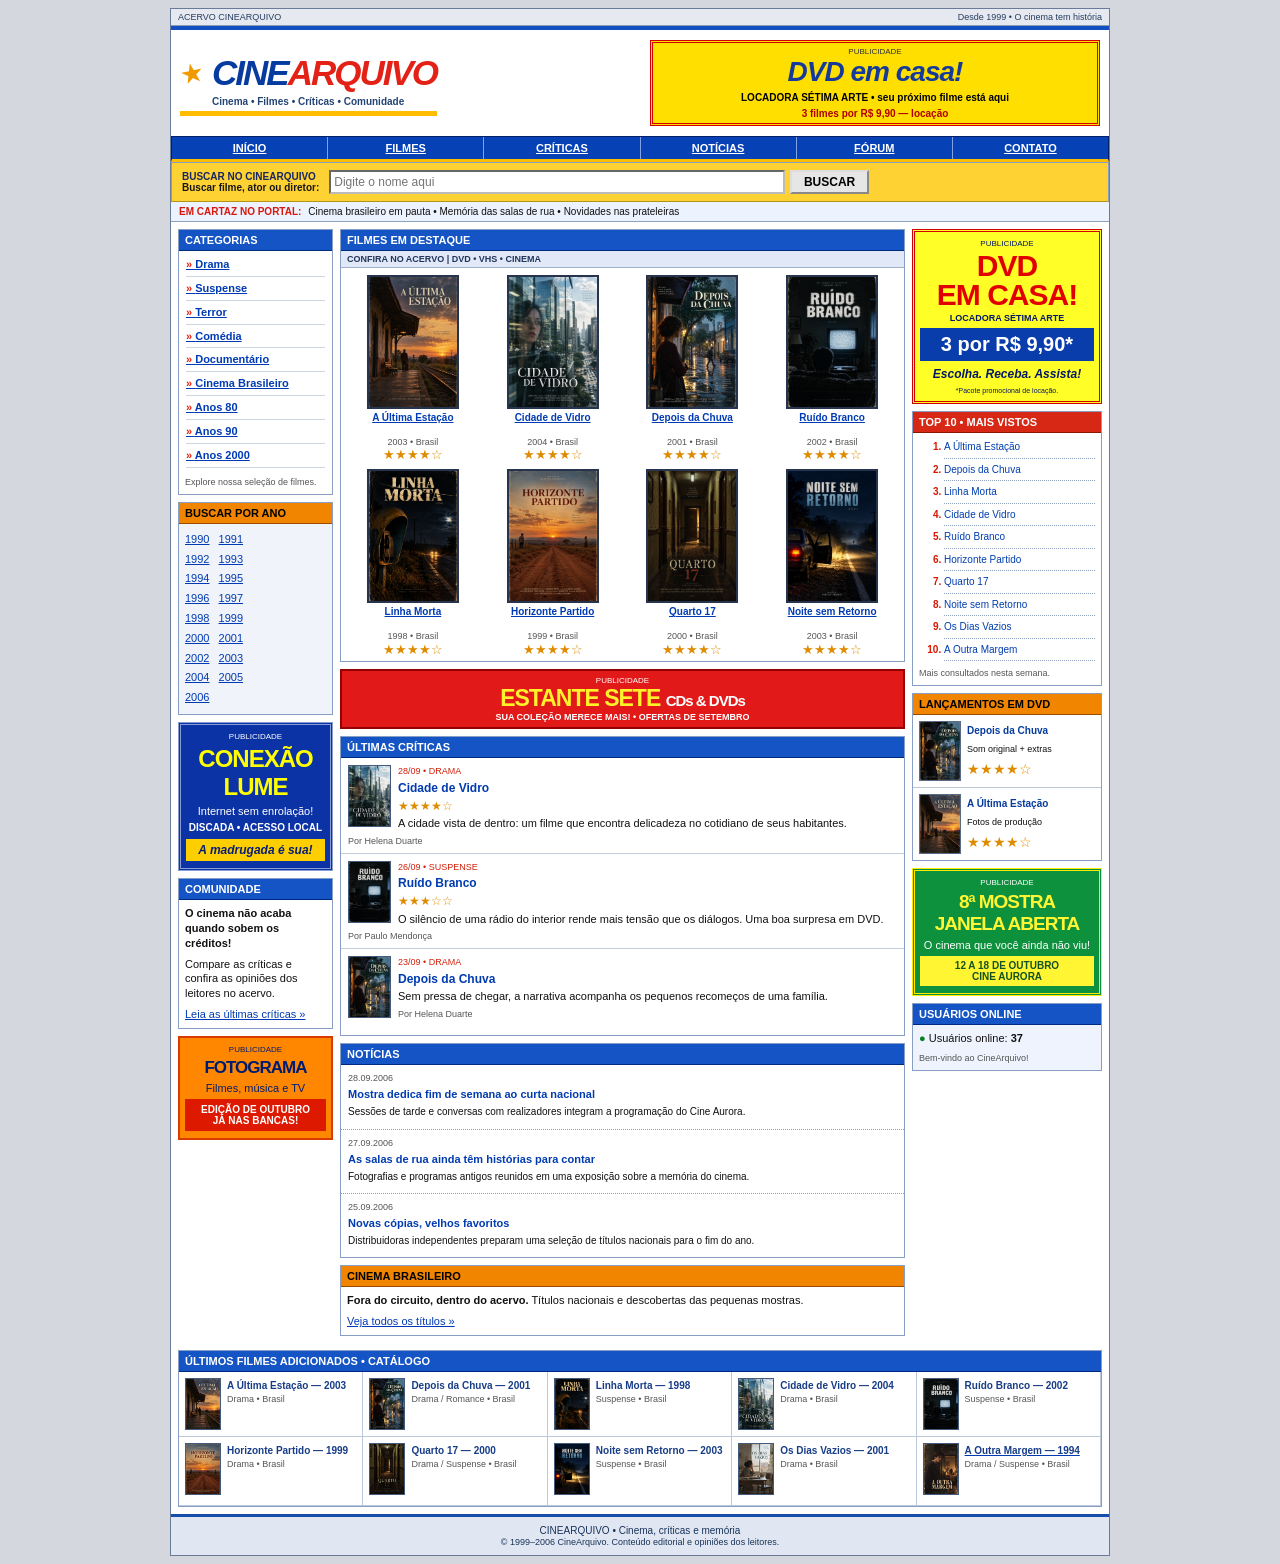
<file: cinearquivo/index.html>
<!doctype html>
<html lang="pt-BR"><head><meta charset="utf-8"><meta name="viewport" content="width=device-width,initial-scale=1"><link rel="icon" href="data:image/svg+xml,%3Csvg xmlns=%22http://www.w3.org/2000/svg%22 viewBox=%220 0 32 32%22%3E%3Crect width=%2232%22 height=%2232%22 fill=%22%2374223a%22/%3E%3Ctext x=%227%22 y=%2225%22 fill=%22%23fff7de%22 font-size=%2226%22 font-family=%22Georgia%22%3EC%3C/text%3E%3C/svg%3E"><title>CineArquivo — Cinema, críticas e memória</title><link rel="stylesheet" href="styles.css"><script src="app.js" defer></script></head>
<body><div class="portal"><div class="utility">ACERVO CINEARQUIVO <span>Desde 1999 • O cinema tem história</span></div><header><a class="logo" href="index.html">CINE<span>ARQUIVO</span><small>Cinema • Filmes • Críticas • Comunidade</small></a><div class="ad header-ad"><small>PUBLICIDADE</small><strong>DVD em casa!</strong><span>LOCADORA SÉTIMA ARTE • seu próximo filme está aqui</span><b>3 filmes por R$ 9,90 — locação</b></div></header><nav aria-label="Menu principal"><a href="index.html">INÍCIO</a><a href="#catalogo">FILMES</a><a href="#criticas">CRÍTICAS</a><a href="#noticias">NOTÍCIAS</a><a href="#" data-unavailable>FÓRUM</a><a href="#" data-unavailable>CONTATO</a></nav><p id="menu-status" role="status" hidden></p><section class="search"><form id="search-form"><label for="query">BUSCAR NO CINEARQUIVO <small>Buscar filme, ator ou diretor:</small></label><div class="search-row"><input id="query" name="q" type="search" placeholder="Digite o nome aqui" required><button type="submit">BUSCAR</button></div></form><div id="search-results" role="status" aria-live="polite" hidden></div></section><div class="ticker"><b>EM CARTAZ NO PORTAL:</b> Cinema brasileiro em pauta • Memória das salas de rua • Novidades nas prateleiras</div><main class="home-layout"><aside class="left-column"><section><h2 class="bar">CATEGORIAS</h2><ul class="directory"><li><a href="#catalogo">Drama</a></li><li><a href="#catalogo">Suspense</a></li><li><a href="#catalogo">Terror</a></li><li><a href="#catalogo">Comédia</a></li><li><a href="#catalogo">Documentário</a></li><li><a href="#catalogo">Cinema Brasileiro</a></li><li><a href="#catalogo">Anos 80</a></li><li><a href="#catalogo">Anos 90</a></li><li><a href="#catalogo">Anos 2000</a></li></ul><p class="section-note">Explore nossa seleção de filmes.</p></section><section><h2 class="bar orange">BUSCAR POR ANO</h2><div class="years"><a href="#catalogo">1990</a> <a href="#catalogo">1991</a> <br><a href="#catalogo">1992</a> <a href="#catalogo">1993</a> <br><a href="#catalogo">1994</a> <a href="#catalogo">1995</a> <br><a href="#catalogo">1996</a> <a href="#catalogo">1997</a> <br><a href="#catalogo">1998</a> <a href="#catalogo">1999</a> <br><a href="#catalogo">2000</a> <a href="#catalogo">2001</a> <br><a href="#catalogo">2002</a> <a href="#catalogo">2003</a> <br><a href="#catalogo">2004</a> <a href="#catalogo">2005</a> <br><a href="#catalogo">2006</a> </div></section><div class="ad blue-ad"><small>PUBLICIDADE</small><strong>CONEXÃO<br>LUME</strong><span>Internet sem enrolação!</span><b>DISCADA • ACESSO LOCAL</b><em>A madrugada é sua!</em></div><section><h2 class="bar">COMUNIDADE</h2><p><b>O cinema não acaba quando sobem os créditos!</b></p><p>Compare as críticas e confira as opiniões dos leitores no acervo.</p><p><a href="#criticas">Leia as últimas críticas »</a></p></section><div class="ad gold-ad"><small>PUBLICIDADE</small><strong>FOTOGRAMA</strong><span>Filmes, música e TV</span><b>EDIÇÃO DE OUTUBRO<br>JÁ NAS BANCAS!</b></div></aside>
<div class="center-column"><section class="featured"><h1>FILMES EM DESTAQUE</h1><div class="section-strip">CONFIRA NO ACERVO | DVD • VHS • CINEMA</div><div class="cover-grid"><article class="cover"><a href="#catalogo"><img src="assets/img/ultima-estacao.webp" alt="Pôster de A Última Estação"><b>A Última Estação</b></a><small>2003 • Brasil</small><span class="stars">★★★★☆</span></article>
<article class="cover"><a href="#catalogo"><img src="assets/img/cidade-vidro.webp" alt="Pôster de Cidade de Vidro"><b>Cidade de Vidro</b></a><small>2004 • Brasil</small><span class="stars">★★★★☆</span></article>
<article class="cover"><a href="#catalogo"><img src="assets/img/depois-chuva.webp" alt="Pôster de Depois da Chuva"><b>Depois da Chuva</b></a><small>2001 • Brasil</small><span class="stars">★★★★☆</span></article>
<article class="cover"><a href="#catalogo"><img src="assets/img/ruido-branco.webp" alt="Pôster de Ruído Branco"><b>Ruído Branco</b></a><small>2002 • Brasil</small><span class="stars">★★★★☆</span></article>
<article class="cover"><a href="#catalogo"><img src="assets/img/linha-morta.webp" alt="Pôster de Linha Morta"><b>Linha Morta</b></a><small>1998 • Brasil</small><span class="stars">★★★★☆</span></article>
<article class="cover"><a href="#catalogo"><img src="assets/img/horizonte-partido.webp" alt="Pôster de Horizonte Partido"><b>Horizonte Partido</b></a><small>1999 • Brasil</small><span class="stars">★★★★☆</span></article>
<article class="cover"><a href="#catalogo"><img src="assets/img/quarto-17.webp" alt="Pôster de Quarto 17"><b>Quarto 17</b></a><small>2000 • Brasil</small><span class="stars">★★★★☆</span></article>
<article class="cover"><a href="#catalogo"><img src="assets/img/noite-retorno.webp" alt="Pôster de Noite sem Retorno"><b>Noite sem Retorno</b></a><small>2003 • Brasil</small><span class="stars">★★★★☆</span></article></div></section><div class="ad horizontal-ad"><small>PUBLICIDADE</small><strong>ESTANTE SETE <span>CDs &amp; DVDs</span></strong><b>SUA COLEÇÃO MERECE MAIS! • OFERTAS DE SETEMBRO</b></div><section id="criticas"><h2 class="bar">ÚLTIMAS CRÍTICAS</h2><article class="editorial"><span class="kicker">28/09 • DRAMA</span><img class="review-thumb" src="assets/img/cidade-vidro.webp" alt="Capa de Cidade de Vidro"><h3>Cidade de Vidro</h3><p class="stars">★★★★☆</p><p>A cidade vista de dentro: um filme que encontra delicadeza no cotidiano de seus habitantes.</p><small>Por Helena Duarte</small></article><article class="editorial"><span class="kicker">26/09 • SUSPENSE</span><img class="review-thumb" src="assets/img/ruido-branco.webp" alt="Capa de Ruído Branco"><h3>Ruído Branco</h3><p class="stars">★★★☆☆</p><p>O silêncio de uma rádio do interior rende mais tensão que os diálogos. Uma boa surpresa em DVD.</p><small>Por Paulo Mendonça</small></article><article class="editorial"><span class="kicker">23/09 • DRAMA</span><img class="review-thumb" src="assets/img/depois-chuva.webp" alt="Capa de Depois da Chuva"><h3>Depois da Chuva</h3><p>Sem pressa de chegar, a narrativa acompanha os pequenos recomeços de uma família.</p><small>Por Helena Duarte</small></article></section> <section id="noticias"><h2 class="bar">NOTÍCIAS</h2><article class="news"><small>28.09.2006</small><h3>Mostra dedica fim de semana ao curta nacional</h3><p>Sessões de tarde e conversas com realizadores integram a programação do Cine Aurora.</p></article><article class="news"><small>27.09.2006</small><h3>As salas de rua ainda têm histórias para contar</h3><p>Fotografias e programas antigos reunidos em uma exposição sobre a memória do cinema.</p></article><article class="news"><small>25.09.2006</small><h3>Novas cópias, velhos favoritos</h3><p>Distribuidoras independentes preparam uma seleção de títulos nacionais para o fim do ano.</p></article></section><section><h2 class="bar orange">CINEMA BRASILEIRO</h2><p><b>Fora do circuito, dentro do acervo.</b> Títulos nacionais e descobertas das pequenas mostras.</p><p><a href="#catalogo">Veja todos os títulos »</a></p></section></div>
<aside class="right-column"><div class="ad dvd-ad"><small>PUBLICIDADE</small><strong>DVD<br>EM CASA!</strong><span>LOCADORA SÉTIMA ARTE</span><b class="price">3 por R$ 9,90*</b><em>Escolha. Receba. Assista!</em><small>*Pacote promocional de locação.</small></div><section><h2 class="bar red">TOP 10 • MAIS VISTOS</h2><ol id="ranking"></ol><p class="section-note">Mais consultados nesta semana.</p></section><section><h2 class="bar orange">LANÇAMENTOS EM DVD</h2><div class="dvd-line"><img src="assets/img/depois-chuva.webp" alt="Capa de Depois da Chuva"><div><b>Depois da Chuva</b><p>Som original + extras</p><span class="stars">★★★★☆</span></div></div><div class="dvd-line"><img src="assets/img/ultima-estacao.webp" alt="Capa de A Última Estação"><div><b>A Última Estação</b><p>Fotos de produção</p><span class="stars">★★★★☆</span></div></div></section><div class="ad wine-ad"><small>PUBLICIDADE</small><strong>8ª MOSTRA<br>JANELA ABERTA</strong><span>O cinema que você ainda não viu!</span><b>12 A 18 DE OUTUBRO<br>CINE AURORA</b></div><section class="online"><h2 class="bar">USUÁRIOS ONLINE</h2><p><span class="online-dot">●</span> Usuários online: <b>37</b></p><p class="section-note">Bem-vindo ao CineArquivo!</p></section></aside><section id="catalogo" class="full-catalog"><h2 class="bar">ÚLTIMOS FILMES ADICIONADOS • CATÁLOGO</h2><div id="catalog-list"></div></section></main><footer>CINEARQUIVO • Cinema, críticas e memória<br><small>© 1999–2006 CineArquivo. Conteúdo editorial e opiniões dos leitores.</small></footer></div></body></html>
</file>
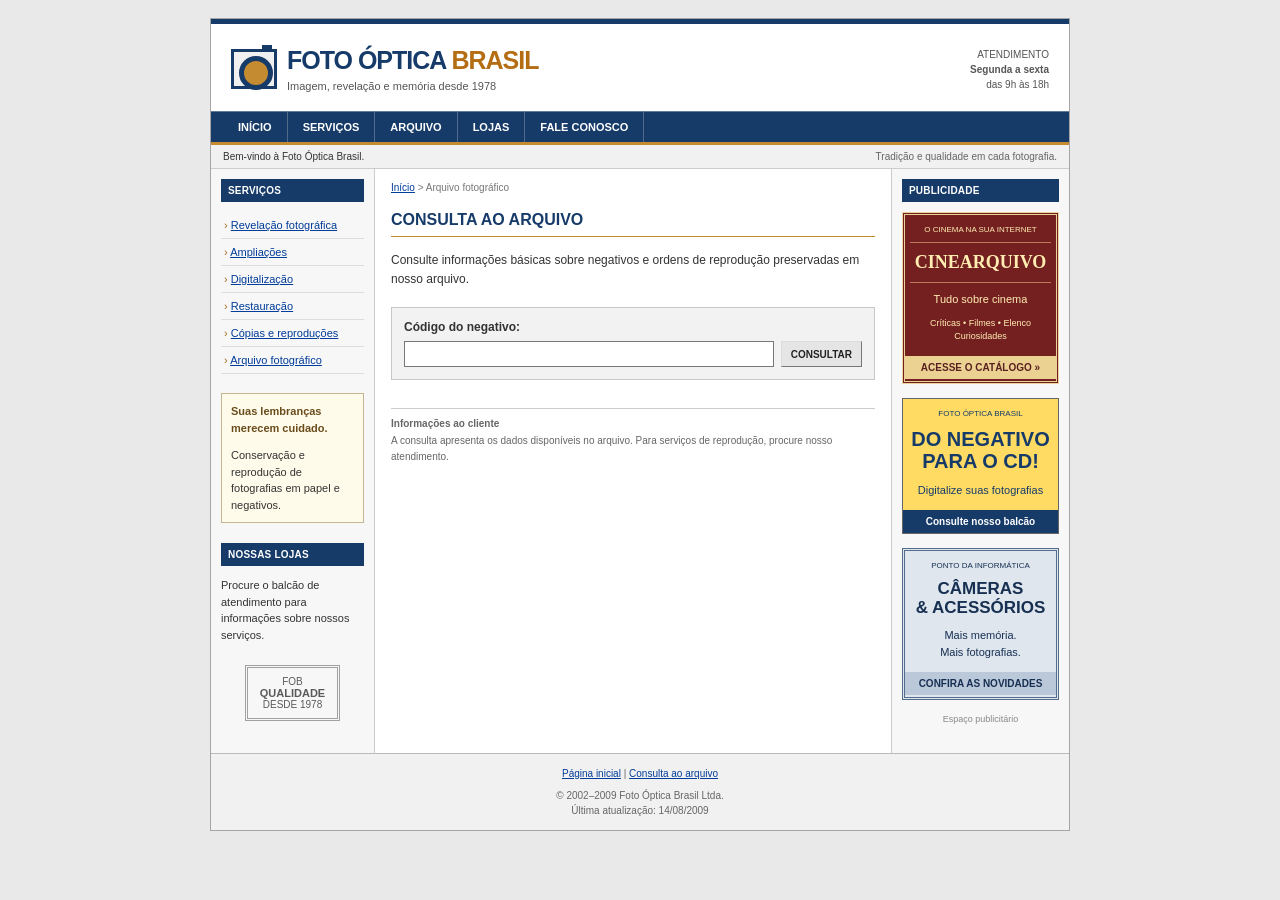
<file: laboratorio/index.html>
<!doctype html>
<html lang="pt-BR">
<head>
<meta charset="utf-8">
<meta name="viewport" content="width=device-width, initial-scale=1">
<title>Foto Óptica Brasil — Arquivo fotográfico</title>
<link rel="icon" href="data:,">
<link rel="stylesheet" href="styles.css">
<script src="app.js" defer></script>
</head>
<body>
<div class="site" id="inicio">
<header><div class="marca"><span class="objetiva" aria-hidden="true"></span><div><strong>FOTO ÓPTICA <span>BRASIL</span></strong><p>Imagem, revelação e memória desde 1978</p></div></div><div class="atendimento">ATENDIMENTO<br><b>Segunda a sexta</b><br>das 9h às 18h</div></header>
<nav aria-label="Menu principal"><a href="#inicio">INÍCIO</a><a href="#servicos">SERVIÇOS</a><a href="#arquivo">ARQUIVO</a><a href="#lojas">LOJAS</a><a href="#contato">FALE CONOSCO</a></nav>
<div class="faixa">Bem-vindo à Foto Óptica Brasil. <span>Tradição e qualidade em cada fotografia.</span></div>
<div class="colunas">
<aside class="servicos" id="servicos"><h2>SERVIÇOS</h2><ul><li><a href="#servicos">Revelação fotográfica</a></li><li><a href="#servicos">Ampliações</a></li><li><a href="#servicos">Digitalização</a></li><li><a href="#servicos">Restauração</a></li><li><a href="#servicos">Cópias e reproduções</a></li><li><a href="#arquivo">Arquivo fotográfico</a></li></ul><div class="aviso"><b>Suas lembranças<br>merecem cuidado.</b><p>Conservação e reprodução de fotografias em papel e negativos.</p></div><h2 id="lojas">NOSSAS LOJAS</h2><p class="texto-lateral">Procure o balcão de atendimento para informações sobre nossos serviços.</p><div class="selo">FOB<br><b>QUALIDADE</b><br>DESDE 1978</div></aside>
<main id="arquivo"><div class="caminho"><a href="#inicio">Início</a> &gt; Arquivo fotográfico</div><h1>CONSULTA AO ARQUIVO</h1><p>Consulte informações básicas sobre negativos e ordens de reprodução preservadas em nosso arquivo.</p><form id="consulta"><label for="codigo">Código do negativo:</label><div class="campos"><input id="codigo" name="codigo" type="text" autocomplete="off" maxlength="80" required><button type="submit">CONSULTAR</button></div></form><p id="mensagem" role="status" aria-live="polite"></p>
<section id="resultado" hidden aria-label="Resultado da consulta"><h2>REGISTRO LOCALIZADO</h2><dl><dt>Código:</dt><dd id="codigo-localizado"></dd><dt>Data de processamento:</dt><dd>18/09/1994</dd><dt>Formato:</dt><dd>Negativo fotográfico — 35 mm</dd><dt>Conjunto:</dt><dd>07 exposições</dd></dl><h2>HISTÓRICO DE SERVIÇOS</h2><p class="historico">12/03/2008 — Reprodução fotográfica</p><dl><dt>Solicitante:</dt><dd><strong>Rafael Vesperini</strong></dd><dt>Quantidade:</dt><dd>03 cópias</dd></dl><h2>IMAGENS PRESERVADAS DO CONJUNTO</h2><p class="nota">Clique na imagem para ampliar.</p><div class="galeria">
<!-- A ampliação usa o mesmo arquivo da miniatura. -->
<figure><button type="button" class="miniatura"><img src="assets/img/01-sala-espelho.webp" alt="Imagem 01"></button><figcaption>Imagem 01</figcaption></figure>
<figure><button type="button" class="miniatura"><img src="assets/img/02-homem-espelho.webp" alt="Imagem 02"></button><figcaption>Imagem 02</figcaption></figure>
<figure><button type="button" class="miniatura"><img src="assets/img/03-familia.webp" alt="Imagem 03"></button><figcaption>Imagem 03</figcaption></figure>
<figure><button type="button" class="miniatura"><img src="assets/img/04-outra-margem.webp" alt="Imagem 04"></button><figcaption>Imagem 04<br><span>A Outra Margem — 1994</span></figcaption></figure>
</div></section><div class="informacao"><b>Informações ao cliente</b><p>A consulta apresenta os dados disponíveis no arquivo. Para serviços de reprodução, procure nosso atendimento.</p></div></main>
<aside class="publicidade"><h2>PUBLICIDADE</h2><a class="banner cinema" id="cinearquivo" href="#cinearquivo-status"><small>O CINEMA NA SUA INTERNET</small><b>CINEARQUIVO</b><span>Tudo sobre cinema</span><span class="categorias">Críticas • Filmes • Elenco<br>Curiosidades</span><em>ACESSE O CATÁLOGO »</em></a><p id="cinearquivo-status" class="nota" role="status" aria-live="polite"></p><div class="banner digital"><small>FOTO ÓPTICA BRASIL</small><b>DO NEGATIVO<br>PARA O CD!</b><span>Digitalize suas fotografias</span><em>Consulte nosso balcão</em></div><div class="banner informatica"><small>PONTO DA INFORMÁTICA</small><b>CÂMERAS<br>&amp; ACESSÓRIOS</b><span>Mais memória.<br>Mais fotografias.</span><em>CONFIRA AS NOVIDADES</em></div><p class="anuncios">Espaço publicitário</p></aside>
</div><footer id="contato"><a href="#inicio">Página inicial</a> | <a href="#arquivo">Consulta ao arquivo</a><p>© 2002–2009 Foto Óptica Brasil Ltda.<br>Última atualização: 14/08/2009</p></footer>
</div>
<dialog id="ampliacao" aria-label="Ampliação da fotografia"><div class="janela"><div class="barra"><span id="legenda-ampliada"></span><div class="controles"><button type="button" id="zoom-menos" aria-label="Diminuir zoom">−</button><button type="button" id="zoom-mais" aria-label="Aumentar zoom">+</button><button type="button" id="ajustar">AJUSTAR</button><button type="button" id="fechar">FECHAR</button></div></div><div id="area-foto"><img id="foto-ampliada" alt="" draggable="false"></div></div></dialog>
</body></html>
</file>
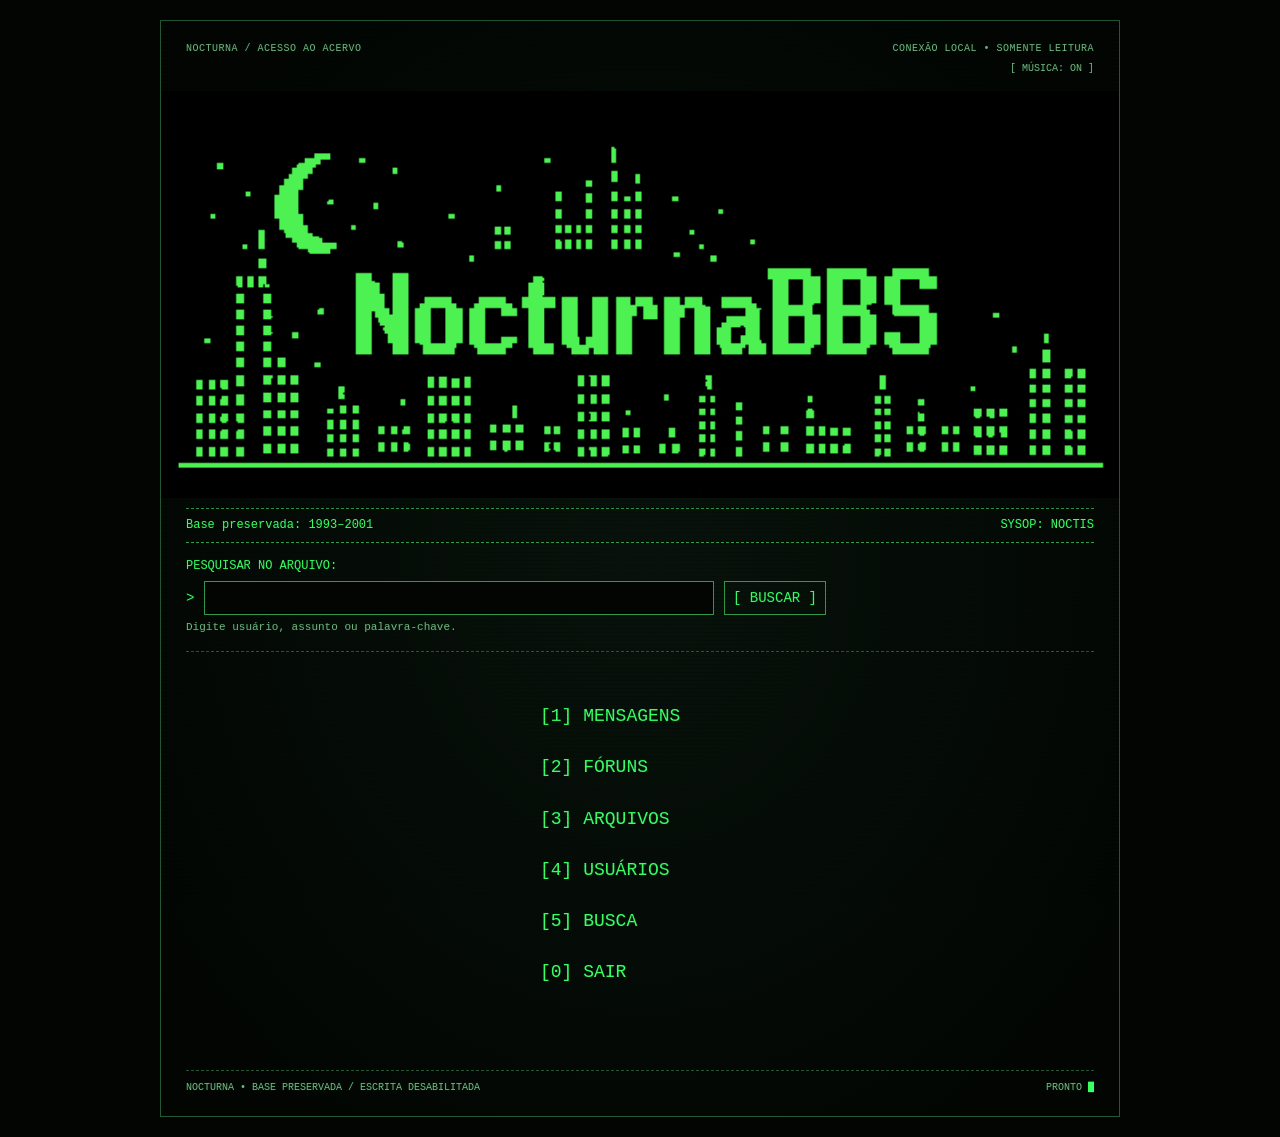
<file: nocturnabbs/index.html>
<!doctype html>
<html lang="pt-BR"><head><meta charset="utf-8"><meta name="viewport" content="width=device-width,initial-scale=1"><title>NocturnaBBS — Arquivo de mensagens</title><link rel="icon" href="data:,"><link rel="stylesheet" href="styles.css?v=20261003c"><script src="app.js?v=20261003c" defer></script></head><body><div class="terminal"><header><div class="connection"><span>NOCTURNA / ACESSO AO ACERVO</span><div class="connection-controls"><span>CONEXÃO LOCAL • SOMENTE LEITURA</span><button id="music-toggle" type="button" aria-pressed="true">[ MÚSICA: ON ]</button></div></div><div class="masthead" role="img" aria-label="NocturnaBBS — cidade pixelada noturna"><h1 class="sr-only">NOCTURNABBS</h1></div><div class="archive-line">Base preservada: 1993–2001 <span>SYSOP: NOCTIS</span></div></header><section class="search-panel" aria-label="Pesquisa"><form id="search-form"><label for="query">PESQUISAR NO ARQUIVO:</label><div class="search-row"><span aria-hidden="true">&gt;</span><input id="query" name="q" type="search" autocomplete="off" spellcheck="false"><button type="submit">[ BUSCAR ]</button></div><small>Digite usuário, assunto ou palavra-chave.</small></form></section><main id="content" tabindex="-1" aria-live="polite"></main><audio id="background-music" src="assets/audio/nocturna.mp3" loop preload="none" aria-hidden="true"></audio><footer><span>NOCTURNA • BASE PRESERVADA / ESCRITA DESABILITADA</span><span>PRONTO <span class="cursor" aria-hidden="true">█</span></span></footer></div></body></html>
</file>
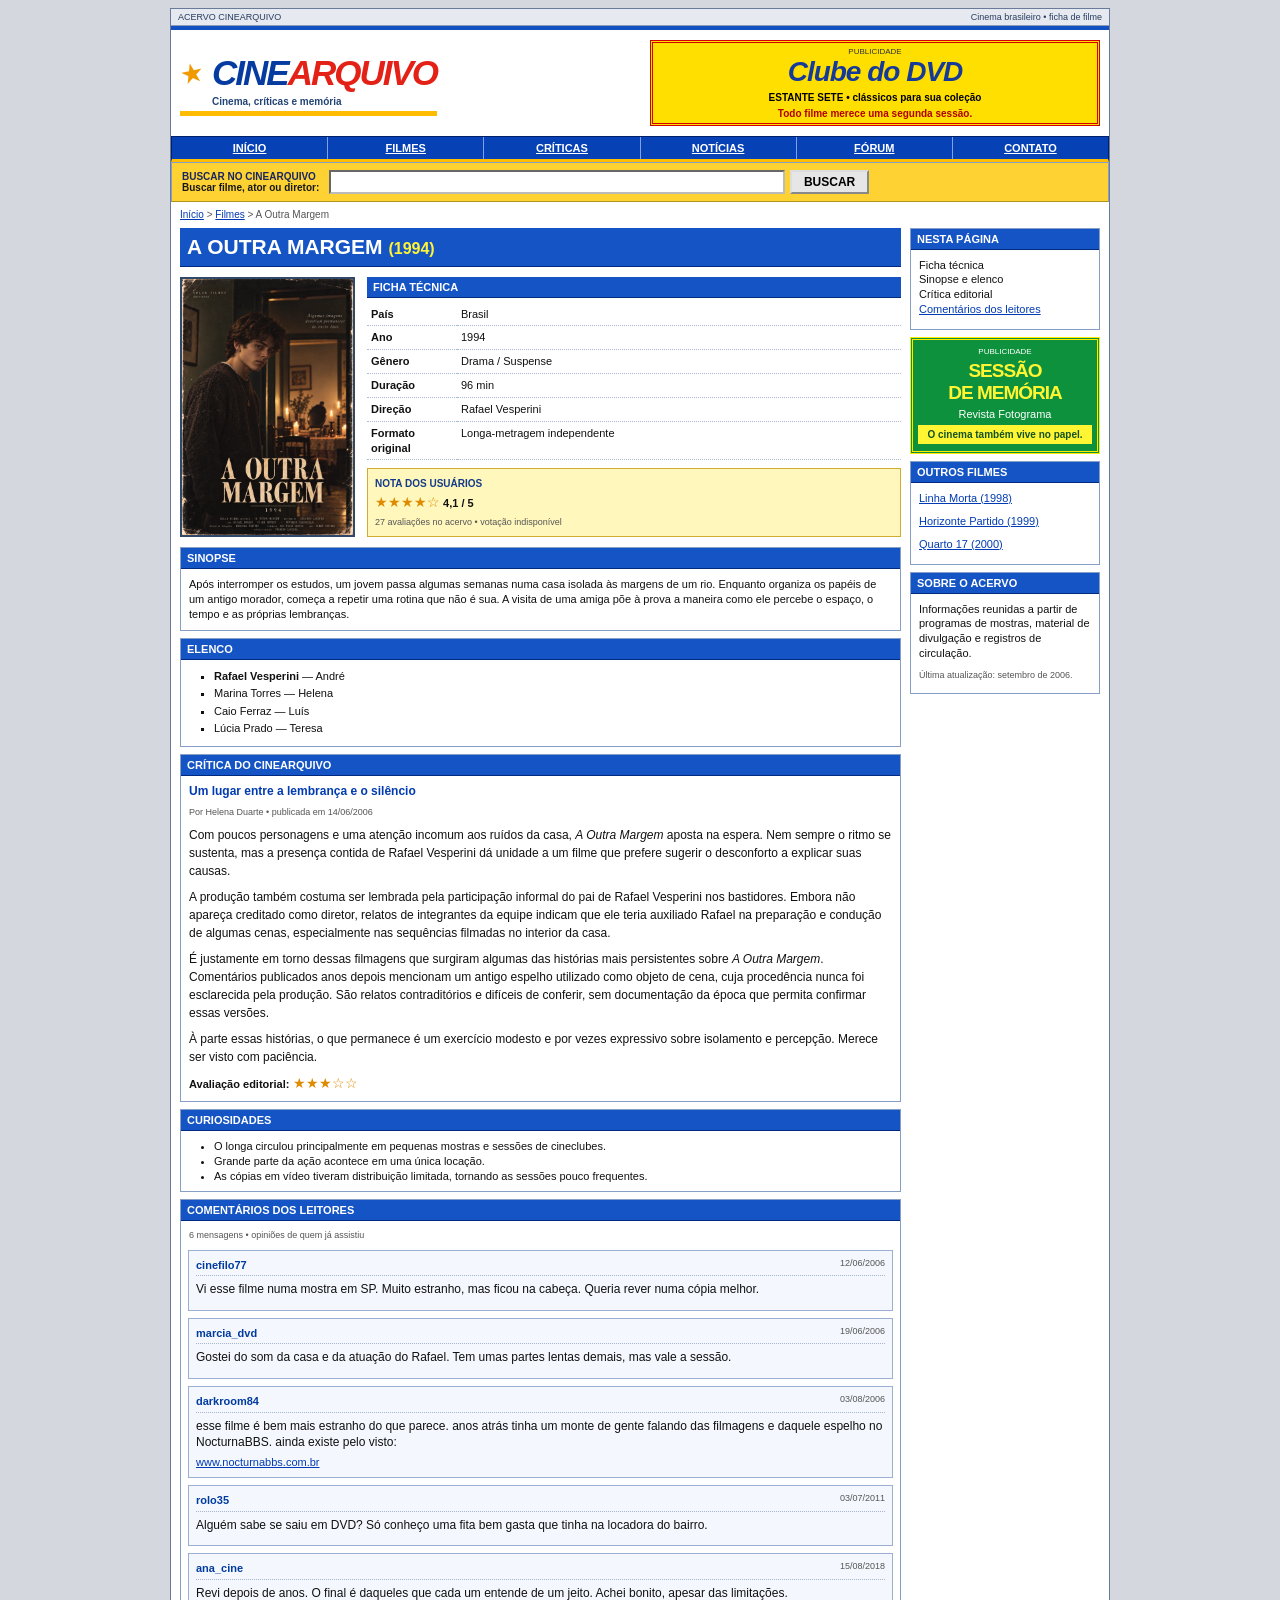
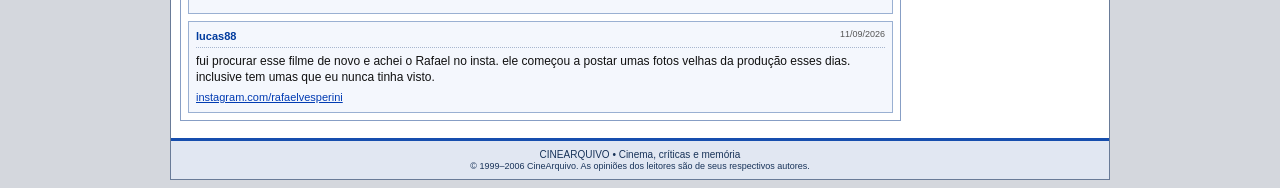
<file: cinearquivo/filme.html>
<!doctype html>
<html lang="pt-BR"><head><meta charset="utf-8"><meta name="viewport" content="width=device-width,initial-scale=1"><link rel="icon" href="data:image/svg+xml,%3Csvg xmlns=%22http://www.w3.org/2000/svg%22 viewBox=%220 0 32 32%22%3E%3Crect width=%2232%22 height=%2232%22 fill=%22%2374223a%22/%3E%3Ctext x=%227%22 y=%2225%22 fill=%22%23fff7de%22 font-size=%2226%22 font-family=%22Georgia%22%3EC%3C/text%3E%3C/svg%3E"><title>A Outra Margem (1994) — CineArquivo</title><link rel="stylesheet" href="styles.css"><script src="app.js?v=20261002a" defer></script></head><body><div class="portal"><div class="utility">ACERVO CINEARQUIVO <span>Cinema brasileiro • ficha de filme</span></div><header><a class="logo" href="index.html">CINE<span>ARQUIVO</span><small>Cinema, críticas e memória</small></a><div class="ad header-ad"><small>PUBLICIDADE</small><strong>Clube do DVD</strong><span>ESTANTE SETE • clássicos para sua coleção</span><b>Todo filme merece uma segunda sessão.</b></div></header><nav aria-label="Menu principal"><a href="index.html">INÍCIO</a><a href="index.html#catalogo">FILMES</a><a href="index.html#criticas">CRÍTICAS</a><a href="index.html#noticias">NOTÍCIAS</a><a href="#" data-unavailable>FÓRUM</a><a href="#" data-unavailable>CONTATO</a></nav><p id="menu-status" role="status" hidden></p><section class="search"><form id="search-form"><label for="query">BUSCAR NO CINEARQUIVO <small>Buscar filme, ator ou diretor:</small></label><div class="search-row"><input id="query" name="q" type="search" required><button type="submit">BUSCAR</button></div></form><div id="search-results" role="status" aria-live="polite" hidden></div></section><div class="breadcrumb"><a href="index.html">Início</a> &gt; <a href="index.html#catalogo">Filmes</a> &gt; A Outra Margem</div><main class="film-layout"><div><h1>A OUTRA MARGEM <span class="year">(1994)</span></h1><div class="film-intro"><img class="poster" src="assets/img/outra-margem.webp" alt="Pôster de A Outra Margem: uma casa junto ao rio"><div><h2 class="bar">FICHA TÉCNICA</h2><dl><dt>País</dt><dd>Brasil</dd><dt>Ano</dt><dd>1994</dd><dt>Gênero</dt><dd>Drama / Suspense</dd><dt>Duração</dt><dd>96 min</dd><dt>Direção</dt><dd>Rafael Vesperini</dd><dt>Formato original</dt><dd>Longa-metragem independente</dd></dl><div class="rating"><b>NOTA DOS USUÁRIOS</b><p><span class="stars">★★★★☆</span> <strong>4,1 / 5</strong></p><small>27 avaliações no acervo • votação indisponível</small></div></div></div><section><h2 class="bar">SINOPSE</h2><p>Após interromper os estudos, um jovem passa algumas semanas numa casa isolada às margens de um rio. Enquanto organiza os papéis de um antigo morador, começa a repetir uma rotina que não é sua. A visita de uma amiga põe à prova a maneira como ele percebe o espaço, o tempo e as próprias lembranças.</p></section><section><h2 class="bar">ELENCO</h2><ul class="cast"><li><b>Rafael Vesperini</b> — André</li><li>Marina Torres — Helena</li><li>Caio Ferraz — Luís</li><li>Lúcia Prado — Teresa</li></ul></section><section><h2 class="bar">CRÍTICA DO CINEARQUIVO</h2><h3>Um lugar entre a lembrança e o silêncio</h3><p class="byline">Por Helena Duarte • publicada em 14/06/2006</p><p class="review">Com poucos personagens e uma atenção incomum aos ruídos da casa, <i>A Outra Margem</i> aposta na espera. Nem sempre o ritmo se sustenta, mas a presença contida de Rafael Vesperini dá unidade a um filme que prefere sugerir o desconforto a explicar suas causas.</p><p class="review">A produção também costuma ser lembrada pela participação informal do pai de Rafael Vesperini nos bastidores. Embora não apareça creditado como diretor, relatos de integrantes da equipe indicam que ele teria auxiliado Rafael na preparação e condução de algumas cenas, especialmente nas sequências filmadas no interior da casa.</p><p class="review">É justamente em torno dessas filmagens que surgiram algumas das histórias mais persistentes sobre <i>A Outra Margem</i>. Comentários publicados anos depois mencionam um antigo espelho utilizado como objeto de cena, cuja procedência nunca foi esclarecida pela produção. São relatos contraditórios e difíceis de conferir, sem documentação da época que permita confirmar essas versões.</p><p class="review">À parte essas histórias, o que permanece é um exercício modesto e por vezes expressivo sobre isolamento e percepção. Merece ser visto com paciência.</p><p><b>Avaliação editorial:</b> <span class="stars">★★★☆☆</span></p></section><section><h2 class="bar">CURIOSIDADES</h2><ul><li>O longa circulou principalmente em pequenas mostras e sessões de cineclubes.</li><li>Grande parte da ação acontece em uma única locação.</li><li>As cópias em vídeo tiveram distribuição limitada, tornando as sessões pouco frequentes.</li></ul></section><section id="comentarios"><h2 class="bar">COMENTÁRIOS DOS LEITORES</h2><p class="section-note">6 mensagens • opiniões de quem já assistiu</p><article class="comment"><div><b>cinefilo77</b><time datetime="2006-06-12">12/06/2006</time></div><p>Vi esse filme numa mostra em SP. Muito estranho, mas ficou na cabeça. Queria rever numa cópia melhor.</p></article><article class="comment"><div><b>marcia_dvd</b><time datetime="2006-06-19">19/06/2006</time></div><p>Gostei do som da casa e da atuação do Rafael. Tem umas partes lentas demais, mas vale a sessão.</p></article><article class="comment"><div><b>darkroom84</b><time datetime="2006-08-03">03/08/2006</time></div><p>esse filme é bem mais estranho do que parece. anos atrás tinha um monte de gente falando das filmagens e daquele espelho no NocturnaBBS. ainda existe pelo visto:</p><a id="archived-discussion" href="#arquivo-status">www.nocturnabbs.com.br</a><p id="arquivo-status" role="status" hidden>Este endereço está temporariamente indisponível. Tente novamente em outra visita.</p></article><article class="comment"><div><b>rolo35</b><time datetime="2011-07-03">03/07/2011</time></div><p>Alguém sabe se saiu em DVD? Só conheço uma fita bem gasta que tinha na locadora do bairro.</p></article><article class="comment"><div><b>ana_cine</b><time datetime="2018-08-15">15/08/2018</time></div><p>Revi depois de anos. O final é daqueles que cada um entende de um jeito. Achei bonito, apesar das limitações.</p></article><article class="comment"><div><b>lucas88</b><time datetime="2026-09-11">11/09/2026</time></div><p>fui procurar esse filme de novo e achei o Rafael no insta. ele começou a postar umas fotos velhas da produção esses dias. inclusive tem umas que eu nunca tinha visto.</p><a id="rafael-instagram" href="https://www.instagram.com/rafaelvesperini/" target="_blank" rel="noopener noreferrer">instagram.com/rafaelvesperini</a></article></section></div><aside><section><h2 class="bar">NESTA PÁGINA</h2><p>Ficha técnica<br>Sinopse e elenco<br>Crítica editorial<br><a href="#comentarios">Comentários dos leitores</a></p></section><div class="ad wine-ad"><small>PUBLICIDADE</small><strong>SESSÃO<br>DE MEMÓRIA</strong><span>Revista Fotograma</span><b>O cinema também vive no papel.</b></div><section><h2 class="bar">OUTROS FILMES</h2><p><a href="index.html#catalogo">Linha Morta (1998)</a></p><p><a href="index.html#catalogo">Horizonte Partido (1999)</a></p><p><a href="index.html#catalogo">Quarto 17 (2000)</a></p></section><section><h2 class="bar">SOBRE O ACERVO</h2><p>Informações reunidas a partir de programas de mostras, material de divulgação e registros de circulação.</p><p class="section-note">Última atualização: setembro de 2006.</p></section></aside></main><footer>CINEARQUIVO • Cinema, críticas e memória<br><small>© 1999–2006 CineArquivo. As opiniões dos leitores são de seus respectivos autores.</small></footer></div></body></html>
</file>
<file: cinearquivo/styles.css>
*{box-sizing:border-box}body{margin:0;background:#d4d7dd;color:#111;font:11px Arial,Helvetica,sans-serif;line-height:1.35}a{color:#003bb3;text-decoration:underline}a:hover{color:#d40000}button,input{font:12px Tahoma,Arial,sans-serif}.portal{width:940px;max-width:100%;margin:8px auto;background:#fff;border:1px solid #697b98}.utility{background:#e6e9ef;font:9px Verdana,sans-serif;padding:3px 7px;border-bottom:1px solid #899cb8;color:#273d61}.utility span{float:right}header{display:flex;align-items:center;justify-content:space-between;padding:10px 9px;background:#fff;gap:12px;border-top:4px solid #124fc0}.logo{position:relative;display:block;font:italic 900 35px Arial,sans-serif;color:#063ba0;letter-spacing:-2px;text-decoration:none;white-space:nowrap;border-bottom:5px solid #ffbc00;padding:3px 0 4px 32px}.logo::before{content:'★';position:absolute;left:0;top:8px;font:27px Arial,sans-serif;color:#f19a00;transform:rotate(-12deg)}.logo span{color:#e32116}.logo small{display:block;font:bold 10px Tahoma,sans-serif;letter-spacing:0;color:#234475;margin-top:3px}.ad{text-align:center;border:2px solid #173aa0;padding:7px 5px;line-height:1.2;margin:0 0 7px;background:#ffe22e}.ad small{display:block;font:8px Verdana,sans-serif;margin-bottom:4px}.ad strong{display:block;font:900 22px Arial,sans-serif;letter-spacing:-1px}.ad span{display:block;margin:4px 0}.ad b{display:block;font:bold 10px Verdana,sans-serif}.ad em{display:block;font:bold italic 12px Arial,sans-serif;margin-top:6px}.header-ad{width:450px;margin:0;padding:4px;background:#ffdf00;color:#b00000;border:3px double #d20000}.header-ad strong{font:bold italic 28px Arial,sans-serif;color:#153a99}.header-ad span{font-weight:bold;color:#000;font-size:10px}.header-ad small{margin:0;color:#333}nav{display:flex;justify-content:space-around;background:#0642b6;border:1px solid #00216a;border-bottom:3px solid #ffbd00;padding:0}nav a{flex:1;text-align:center;color:#fff;font:bold 11px Arial,sans-serif;padding:5px;border-right:1px solid #81a0e6}nav a:last-child{border-right:0}nav a:hover{color:#ffe800;background:#002a82}.search{background:#ffd233;padding:7px 10px;margin:0;border-bottom:1px solid #b29419}.search form{display:flex;align-items:center;gap:10px}.search label{font:bold 10px Verdana,sans-serif;color:#172661;white-space:nowrap}.search label small{display:block;font:bold 10px Arial,sans-serif;color:#171717}.search-row{display:flex;gap:5px;flex:1;max-width:540px}input{min-width:0;width:100%;border:2px inset #bbb;background:#fff;padding:3px}button{border:2px outset #ddd;background:#e6e6e6;color:#000;font-weight:bold;padding:2px 12px;cursor:pointer}button:hover{background:#fff}:focus-visible{outline:2px solid #e60000;outline-offset:2px}#search-results{margin-top:6px;padding:6px;border:1px solid #879cc6;background:#fff;color:#111}#search-results p{margin:3px 0}.result{border-bottom:1px dotted #888;padding:4px 0}.result:last-child{border:0}.result a{margin-left:8px}.ticker{padding:4px 8px;font:10px Tahoma,sans-serif;border-bottom:1px solid #8ea2bf;background:#edf2ff}.ticker b{color:#d8180c;margin-right:4px}.home-layout{display:grid;grid-template-columns:155px minmax(0,1fr) 190px;gap:7px;padding:7px;align-items:start}.home-layout>*,.film-layout>*{min-width:0}section{border:1px solid #879ec5;margin-bottom:7px;background:#fff}h1,.bar{background:#1454c4;color:#fff;font:bold 11px Arial,sans-serif;padding:4px 6px;border-bottom:1px solid #002980;margin:0}.orange{background:#f18500;border-color:#9c4b00;color:#000}.red{background:#d72715;border-color:#8c1600}h2{font:bold 15px Arial,sans-serif;color:#053a98;margin:4px 0}h3{font:bold 12px Arial,sans-serif;color:#003baf;margin:3px 0}p{margin:5px 0}.home-layout section>p{margin:6px}.section-note,.byline{color:#555;font-size:9px}.directory{padding:2px 7px;margin:0;list-style:none}.directory li{border-bottom:1px solid #ccd5e4;padding:4px 0}.directory a{font:bold 11px Arial,sans-serif}.directory a::before{content:'» ';color:#e12613}.years{padding:6px;font:11px/1.8 Verdana,sans-serif;background:#f0f3fa}.years a{margin-right:6px}.section-strip{background:#e1e8f7;color:#22355d;font:bold 9px Arial,sans-serif;padding:3px 6px;border-bottom:1px solid #9eb0ca}.cover-grid{display:grid;grid-template-columns:repeat(4,minmax(0,1fr));padding:7px 4px 4px;gap:7px 4px}.cover{text-align:center;font-size:10px;min-width:0}.cover>a{display:block}.cover img{display:block;width:92px;height:134px;max-width:100%;object-fit:cover;margin:0 auto 3px;border:2px solid #26344e}.cover b{display:block;font-size:10px;line-height:1.2;min-height:24px}.cover small{display:block;font-size:9px;color:#555}.stars{color:#de8b00;font-size:14px;letter-spacing:0}.cover .stars{display:block;font-size:13px;line-height:1.1}.horizontal-ad{background:#e11919;border-color:#950000;color:#fff;padding:5px}.horizontal-ad small{margin:0}.horizontal-ad strong{font-size:23px;color:#fff12b}.horizontal-ad strong span{display:inline;font-size:15px;color:#fff}.horizontal-ad b{font-size:9px}.editorial{padding:5px 7px;border-bottom:1px solid #c2ccdb;min-height:86px;overflow:auto}.editorial:last-child,.news:last-child{border:0}.review-thumb{width:43px;height:62px;object-fit:cover;float:left;margin:2px 7px 4px 0;border:1px solid #455b7b}.editorial p{margin:2px 0;font-size:11px}.editorial .stars{margin:0;font-size:12px}.editorial small,.news small{font-size:9px;color:#555}.kicker{font:9px Arial,sans-serif;color:#d2200b}.news{padding:5px 7px;border-bottom:1px dotted #8d9ab0}.news p{font-size:10px}.news h3{font-size:11px}.dvd-ad{background:#ffff27;color:#051867;border:3px double #d30000}.dvd-ad strong{font-size:30px;color:#e10000;line-height:.95}.dvd-ad span{font:bold 9px Arial,sans-serif}.dvd-ad .price{background:#093dab;color:#fff;font:bold 20px Arial,sans-serif;padding:5px;margin:5px 0}.dvd-ad small:last-child{margin:6px 0 0;font-size:7px}ol{padding-left:25px;margin:3px 6px}ol li{padding:4px 0;border-bottom:1px dotted #8fa1bd;font-size:10px;color:#003eae}ol li::marker{color:#d81800;font-weight:bold}.dvd-line{display:flex;gap:6px;padding:6px;border-bottom:1px solid #bcc8da;align-items:center}.dvd-line:last-child{border:0}.dvd-line img{width:42px;height:60px;border:1px solid #5a6b88}.dvd-line b{font-size:10px;color:#053b9e}.dvd-line p{font-size:9px}.wine-ad{background:#0d913d;color:#fff;border:3px double #ffeb00}.wine-ad strong{font-size:19px;color:#fff533}.wine-ad b{background:#fff533;color:#125223;padding:4px}.blue-ad{background:#0c33a6;color:#fff;border:3px double #879bd4}.blue-ad strong{color:#ffff00;font-size:24px}.blue-ad em{background:#fdcf00;color:#071e74;padding:4px}.gold-ad{background:#ff8700;color:#001c70;border-color:#d63c00}.gold-ad strong{font-size:17px}.gold-ad b{color:#fff;background:#dd1900;padding:5px}.online{background:#eef3fe}.online-dot{color:#078020}.full-catalog{grid-column:1/-1;margin:0}#catalog-list{display:grid;grid-template-columns:repeat(5,minmax(0,1fr))}.catalog-item{display:flex;gap:6px;padding:6px;border-right:1px solid #bcc9dc;border-bottom:1px solid #bcc9dc;min-width:0}.catalog-item img{width:36px;height:52px;object-fit:cover;border:1px solid #455b7b}.catalog-item b{font-size:10px;color:#183d87}.catalog-item small{display:block;color:#555;font-size:9px}.catalog-item small:last-child{display:none}footer{text-align:center;border-top:3px solid #164eae;background:#e1e7f2;padding:8px;font:10px Tahoma,sans-serif;color:#183359}footer small{font-size:9px}.breadcrumb{padding:6px 9px;font-size:10px;color:#555}.film-layout{display:grid;grid-template-columns:minmax(0,1fr) 190px;gap:9px;padding:0 9px 10px}.film-layout>div>h1{font:bold 21px Arial,sans-serif;padding:7px}.year{font-size:16px;color:#fff338}.film-intro{display:flex;align-items:flex-start;gap:12px;margin:10px 0}.poster{width:175px;border:2px solid #304969}.film-intro>div{flex:1;min-width:0}dl{display:grid;grid-template-columns:90px 1fr;margin:5px 0;font-size:11px}dt,dd{margin:0;padding:4px;border-bottom:1px dotted #a9b9d1}dt{font-weight:bold}.production{font-size:11px}.rating{background:#fff7bc;border:1px solid #d0ac32;padding:7px;margin-top:8px}.rating>b{font-size:10px;color:#143b8a}.rating p{margin:2px 0}.rating small{font-size:9px;color:#555}.film-layout section>p,.film-layout section>h3{margin:8px}.film-layout section>.bar{margin:0}.film-layout aside section{padding-bottom:4px}.cast{list-style-type:square;padding-left:25px;line-height:1.6}.review{font:12px/1.5 Arial,sans-serif}.film-layout section>ul{padding-left:25px;margin:8px}.comment{border:1px solid #9ab0d2;margin:7px;background:#f4f7fd;padding:7px}.comment>div{border-bottom:1px dotted #a7b6ce;padding-bottom:3px;font-size:11px;color:#003b9e}.comment time{float:right;font:9px Tahoma,sans-serif;color:#555}.comment p{font-size:12px}#menu-status{margin:0;padding:6px 10px;background:#fff2a8;font-size:11px}#arquivo-status{color:#555;font-size:11px}
@media(max-width:939px){.portal{margin:0;border:0}.home-layout{grid-template-columns:135px minmax(0,1fr) 165px}.cover-grid{grid-template-columns:repeat(3,minmax(0,1fr))}.cover img{width:82px;height:120px}#catalog-list{grid-template-columns:repeat(3,minmax(0,1fr))}.logo{font-size:30px}header{gap:8px}.header-ad{width:43%}.header-ad strong{font-size:21px}.search form{flex-wrap:wrap;gap:5px}.search-row{max-width:none}.film-layout{grid-template-columns:minmax(0,1fr) 170px}.poster{width:140px}}
@media(max-width:700px){.utility span{float:none;display:block}header{flex-wrap:wrap;padding:7px}.logo{font-size:31px}.header-ad{width:100%}nav{flex-wrap:wrap}nav a{flex:1 0 30%;font-size:10px;padding:4px;border-bottom:1px solid #81a0e6}.search form{display:block}.search label{display:block;margin-bottom:4px}.search label small{display:inline;margin-left:6px}.home-layout{grid-template-columns:1fr;padding:5px;gap:5px}.center-column{grid-row:1}.left-column{grid-row:2}.right-column{grid-row:3}.full-catalog{grid-row:4}.cover-grid{grid-template-columns:repeat(4,minmax(0,1fr));gap:6px 3px}.cover img{width:76px;height:111px}.cover b{font-size:9px}.directory{display:grid;grid-template-columns:repeat(3,minmax(0,1fr));gap:0 8px}.directory a{font-size:10px}.years br{display:none}.left-column,.right-column{display:grid;grid-template-columns:repeat(2,minmax(0,1fr));gap:5px;align-items:start}.left-column section:first-child{grid-column:1/-1}.left-column section,.right-column section,.left-column .ad,.right-column .ad{margin:0}.right-column .dvd-ad{grid-column:1/-1}.dvd-ad strong{font-size:25px}.dvd-ad strong br{display:none}.dvd-ad .price{font-size:18px}#catalog-list{grid-template-columns:repeat(2,minmax(0,1fr))}.film-layout{grid-template-columns:1fr;padding:0 6px 8px;gap:6px}.film-intro{gap:8px}.poster{width:125px}.film-layout>div>h1{font-size:19px}dl{grid-template-columns:70px 1fr}.film-layout aside{display:grid;grid-template-columns:repeat(2,minmax(0,1fr));gap:5px}.film-layout aside section,.film-layout aside .ad{margin:0}.ticker{font-size:9px}}@media(max-width:380px){.cover-grid{grid-template-columns:repeat(3,minmax(0,1fr))}.cover img{width:82px;height:120px}.film-intro{flex-wrap:wrap}.film-intro>div{flex-basis:100%}.poster{width:140px}.logo{font-size:29px}.comment time{float:none;display:block}.search label small{display:block;margin:2px 0}.catalog-item{gap:4px}.catalog-item img{width:30px;height:44px}}
</file>
<file: laboratorio/styles.css>
*{box-sizing:border-box}body{margin:0;background:#e9e9e9;color:#333;font:12px Arial,Helvetica,sans-serif}a{color:#003c99;text-decoration:underline}a:visited{color:#623b80}a:hover{color:#bd5800}button,input{font:12px Arial,sans-serif}button{cursor:pointer;border:1px solid #777;border-top-color:#ddd;border-left-color:#ddd;background:#e5e5e5;color:#222;padding:5px 9px}button:active{border-color:#555}a:focus-visible,button:focus-visible,input:focus-visible{outline:2px solid #a95800;outline-offset:2px}[hidden]{display:none!important}.site{width:860px;max-width:calc(100% - 20px);margin:18px auto;background:white;border:1px solid #a5a5a5}header{display:flex;align-items:center;justify-content:space-between;padding:22px 20px 19px;border-top:5px solid #163b69}.marca{display:flex;align-items:center;gap:10px}.marca strong{font:bold 25px Arial;color:#163b69;letter-spacing:-1px}.marca strong span{color:#b56d13}.marca p{margin:5px 0 0;font:11px Verdana,sans-serif;color:#555}.objetiva{display:block;width:46px;height:40px;border:3px solid #163b69;position:relative;background:#f0f0f0}.objetiva:before{content:'';position:absolute;width:24px;height:24px;border:5px solid #163b69;border-radius:50%;left:5px;top:4px;background:#c48b31}.objetiva:after{content:'';position:absolute;width:10px;height:4px;background:#163b69;right:2px;top:-7px}.atendimento{text-align:right;line-height:1.5;font-size:10px;color:#555}nav{display:flex;background:#163b69;border-top:1px solid #617b9c;border-bottom:3px solid #c48b31;padding:0 12px}nav a,nav a:visited{color:#fff;font:bold 11px Verdana,sans-serif;padding:9px 15px;border-right:1px solid #526b8a;text-decoration:none}nav a:hover{background:#2a507b;color:#ffda8a}.faixa{font-size:10px;background:#f1f1f1;padding:6px 12px;border-bottom:1px solid #ccc}.faixa span{float:right;color:#666}.colunas{display:grid;grid-template-columns:164px minmax(0,1fr) 178px;align-items:stretch}.servicos,.publicidade{padding:10px;background:#f7f7f7}.servicos{border-right:1px solid #ccc}.publicidade{border-left:1px solid #ccc}h2{font:bold 10px Verdana,sans-serif;letter-spacing:.2px;background:#163b69;color:white;margin:0 0 10px;padding:6px 7px}ul{list-style:none;margin:0 0 19px;padding:0}li{padding:7px 3px;border-bottom:1px solid #ddd;font-size:11px}li:before{content:'› ';color:#a16a1d}.aviso{padding:9px;border:1px solid #c4b691;background:#fffbea;line-height:1.5;font-size:11px;margin-bottom:20px}.aviso b{color:#694c1c}.aviso p{margin-bottom:0}.texto-lateral{line-height:1.5;font-size:11px}.selo{border:3px double #a1a1a1;margin:22px auto;width:95px;text-align:center;padding:8px;color:#5a5a5a;font-size:10px}.selo b{font-size:11px}main{padding:13px 16px 24px;min-width:0;min-height:465px}.caminho{font-size:10px;color:#777;margin-bottom:18px}h1{font:bold 16px Arial;color:#163b69;margin:0 0 14px;border-bottom:1px solid #c48b31;padding-bottom:7px}main p{line-height:1.6}form{background:#f2f2f2;border:1px solid #c7c7c7;padding:12px;margin-top:18px}label{display:block;font-weight:bold;margin-bottom:7px}.campos{display:flex;gap:7px}input{border:1px solid #777;background:#fff;padding:5px;width:100%;min-width:0}.campos button{font-size:10px;font-weight:bold}#mensagem{font-size:11px;margin:9px 0 15px}#resultado h2{background:#e5eaf0;color:#163b69;border:1px solid #bbc6d2;margin-top:18px}dl{display:grid;grid-template-columns:136px 1fr;gap:8px 6px;font-size:11px;margin:12px 4px 18px}dt{color:#666}dd{margin:0}.historico{font-weight:bold;font-size:11px}.nota{font-size:10px;color:#666}.galeria{display:grid;grid-template-columns:repeat(2,minmax(0,1fr));gap:15px 12px}figure{margin:0}.miniatura{display:block;padding:3px;border:1px solid #aaa;background:#fff;width:100%}.miniatura img{display:block;width:100%;height:auto}figcaption{font-size:10px;margin-top:5px;line-height:1.5}figcaption span{color:#444}.informacao{border-top:1px solid #ccc;margin-top:28px;padding-top:9px;font-size:10px;color:#666}.informacao p{margin:4px 0}.banner{display:block;border:1px solid #666;text-align:center;margin-bottom:14px;padding:10px 5px;font-family:Tahoma,Arial,sans-serif;text-decoration:none}.banner small{display:block;font-size:8px}.banner b{display:block;font-size:20px;line-height:1.1;margin:10px 0}.banner span{display:block;font-size:11px;line-height:1.5}.banner em{display:block;font-style:normal;font:bold 10px Arial;padding:6px 2px;margin:12px -5px -10px}.digital{background:#ffdb64;color:#163b69}.digital em{background:#163b69;color:white}.informatica{background:#dfe6ee;color:#173052;border:3px double #546c8b}.informatica b{font-size:17px}.informatica em{background:#bac8da;color:#173052;margin-bottom:-8px}.cinema,.cinema:visited{background:#742021;color:#ffedb2;border:3px double #ead39a}.cinema b{font:bold 18px Georgia,'Times New Roman',serif;border-top:1px solid #bb7b58;border-bottom:1px solid #bb7b58;padding:9px 0;margin:8px 0}.cinema .categorias{font-size:9px;margin-top:9px}.cinema em{background:#ecd292;color:#582020;margin-bottom:-8px}.cinema:hover{color:white;background:#852b2b}.anuncios{text-align:center;color:#888;font-size:9px}footer{text-align:center;background:#f1f1f1;border-top:1px solid #bbb;font-size:10px;padding:12px;color:#666;line-height:1.5}footer p{margin:7px 0 0}dialog{border:1px solid #b5b5b5;padding:0;background:#eee;max-width:calc(100vw - 24px);max-height:calc(100dvh - 24px)}dialog::backdrop{background:rgba(0,0,0,.85)}.barra{display:flex;justify-content:space-between;gap:15px;align-items:center;background:#163b69;color:white;padding:6px 8px;font-size:11px}.barra button{padding:3px 7px}#area-foto{position:relative;width:min(680px,calc(100vw - 42px));height:min(520px,calc(100dvh - 140px));overflow:hidden;background:#111;touch-action:none}#foto-ampliada{position:absolute;left:50%;top:50%;max-width:none;max-height:none;transform-origin:center;user-select:none;-webkit-user-select:none}#area-foto.ampliada img{cursor:grab}#area-foto.arrastando img{cursor:grabbing}.barra{flex-wrap:wrap;gap:6px}.controles{display:flex;gap:4px;flex-shrink:0}.janela{padding:4px}@media(max-width:690px){.site{margin:8px auto;max-width:calc(100% - 12px)}header{padding:14px 10px}.marca strong{font-size:19px}.marca p{font-size:9px}.atendimento{display:none}.objetiva{flex-shrink:0}nav{flex-wrap:wrap;padding:0}nav a{font-size:9px;padding:9px 10px}.faixa span{display:none}.colunas{grid-template-columns:1fr 1fr}main{grid-column:1/-1;grid-row:1;border-bottom:1px solid #ccc;min-height:0;padding:14px 12px}.servicos{grid-column:1;grid-row:2}.publicidade{grid-column:2;grid-row:2;border-left:0}dl{grid-template-columns:125px 1fr}.galeria{gap:13px 9px}.banner b{font-size:17px}}@media(max-width:350px){.marca strong{font-size:16px}.marca p{font-size:8px}.colunas{grid-template-columns:1fr}.publicidade{grid-column:1;grid-row:3;border-top:1px solid #ccc}.servicos{border-right:0}.campos{flex-wrap:wrap}dl{grid-template-columns:1fr;gap:4px}dd{margin-bottom:7px}}
</file>
<file: nocturnabbs/styles.css>
*{box-sizing:border-box}html{min-height:100%;background:#020502}body{margin:0;color:#39ff65;font:14px/1.6 "Courier New",Courier,monospace;background:#020502;text-shadow:0 0 2px #33ff6626}body::after{content:"";position:fixed;inset:0;pointer-events:none;background:repeating-linear-gradient(0deg,transparent 0,transparent 3px,#00000012 3px,#00000012 4px);z-index:2}.terminal{width:960px;max-width:calc(100% - 32px);min-height:calc(100vh - 40px);margin:20px auto;border:1px solid #245736;padding:20px 25px;background:radial-gradient(ellipse at center,#08120b,#020502 90%)}.connection{display:flex;justify-content:space-between;gap:12px;color:#72b782;font-size:10px;letter-spacing:.5px}.masthead{position:relative;z-index:3;width:calc(100% + 50px);aspect-ratio:1920/816;margin:14px -25px 10px;padding:0;overflow:hidden;background:url("assets/nocturna-banner-new.png?v=20261003b") center/cover no-repeat;border:0;box-shadow:none;filter:brightness(2.25) saturate(1.08)}.sr-only{position:absolute;width:1px;height:1px;padding:0;margin:-1px;overflow:hidden;clip:rect(0,0,0,0);white-space:nowrap;border:0}.archive-line{border-top:1px dashed #309b4b;border-bottom:1px dashed #309b4b;padding:7px 0;font-size:12px;display:flex;justify-content:space-between;gap:8px}nav{display:flex;flex-wrap:wrap;gap:5px 16px;padding:12px 0;border-bottom:1px dashed #245736}button,a{color:#39ff65;font:inherit;text-shadow:inherit}button{background:transparent;border:0;padding:3px 0;cursor:pointer;text-align:left}button:hover,a:hover{color:#020502;background:#39ff65;text-shadow:none}button[aria-current="page"]{color:#b6ffc6;text-decoration:underline}a{text-decoration:underline}input{font:inherit;background:#020502;color:#81ff99;border:1px solid #32984b;padding:5px 8px;min-width:0;flex:1;border-radius:0;appearance:none}input:focus{outline:1px solid #39ff65}button:focus-visible,a:focus-visible{outline:1px solid #a0ffb4;outline-offset:3px}.search-panel{border-bottom:1px dashed #245736;padding:14px 0}label{display:block;font-size:12px;margin-bottom:4px}.search-row{display:flex;align-items:center;gap:10px;max-width:640px}.search-row button{border:1px solid #32984b;padding:5px 8px;white-space:nowrap}small,.muted{color:#72b782;font-size:11px}main{min-height:280px;padding:18px 0 25px;outline:none}[hidden]{display:none!important}.main-menu{display:flex;flex-direction:column;align-items:center;justify-content:center;gap:14px;min-height:330px;padding:28px 0 54px}.main-menu button{font-size:18px;line-height:1.4;padding:6px 10px;min-width:220px;text-align:left}h2{font-size:15px;letter-spacing:1px;margin:0 0 12px}h2::before{content: ':: ';color:#32984b}p{margin:0 0 14px}.intro{font-size:12px;color:#72b782;margin-bottom:17px}.message-list{list-style:none;margin:0;padding:0}.message-list li{border-bottom:1px dotted #1d482b}.message-list button{display:grid;grid-template-columns:110px 100px 1fr;gap:10px;width:100%;padding:8px 4px;font-size:13px}.message-list .subject{text-align:left}.topic-list button{grid-template-columns:110px 125px 95px 1fr}.table-head{display:grid;grid-template-columns:110px 100px 1fr;gap:10px;padding:4px;color:#72b782;font-size:10px;border-bottom:1px solid #245736}.notice{margin-top:20px;border:1px dashed #245736;padding:10px;font-size:11px;color:#72b782}.profile{margin:0 0 18px;display:grid;grid-template-columns:190px 1fr;font-size:13px}.profile dt,.profile dd{margin:0;padding:2px 0}.profile dt{color:#72b782}.post{margin-bottom:20px;border-top:1px dashed #309b4b}.post-meta{display:flex;justify-content:space-between;gap:8px;padding:8px 0;color:#72b782;font-size:12px}.post-meta b{color:#39ff65}.post-body{max-width:760px;padding:10px 0 0;overflow-wrap:anywhere}.post-body p{white-space:pre-line;margin-bottom:15px}.back{margin-top:12px;border:1px solid #32984b;padding:5px 10px}.directory{list-style:none;padding:0;margin:0}.directory li{padding:7px 0;border-bottom:1px dotted #245736}.directory button{width:100%}.user-list{display:grid;grid-template-columns:repeat(3,1fr);gap:12px;list-style:none;padding:0}.file-row{display:flex;justify-content:space-between;gap:12px;padding:7px 0;border-bottom:1px dotted #245736;font-size:12px}.file-row span{color:#72b782}footer{border-top:1px dashed #245736;padding-top:9px;color:#72b782;display:flex;justify-content:space-between;gap:10px;font-size:10px}.cursor{color:#39ff65;animation:blink 1.2s steps(1) infinite}@keyframes blink{50%{opacity:0}}@media(prefers-reduced-motion:reduce){.cursor{animation:none}}@media(max-width:650px){body{font-size:13px}.main-menu{min-height:280px;gap:12px;padding:24px 0 40px}.main-menu button{font-size:16px;min-width:190px}.terminal{max-width:calc(100% - 12px);margin:6px auto;min-height:calc(100vh - 12px);padding:12px}.connection{font-size:9px;flex-direction:column;gap:1px}.masthead{width:calc(100% + 24px);margin:10px -12px 8px;aspect-ratio:1920/816;background-size:cover;background-position:center}.archive-line{font-size:10px}.search-row{gap:6px}.search-row button{font-size:12px;padding:6px}.message-list button{grid-template-columns:92px 1fr;gap:2px 8px;font-size:12px}.message-list .subject{grid-column:1/-1}.topic-list button{grid-template-columns:1fr;gap:2px}.table-head{display:none}.profile{grid-template-columns:160px 1fr;font-size:12px}.user-list{grid-template-columns:repeat(2,1fr)}footer{flex-wrap:wrap;font-size:9px}.post-meta{font-size:11px}.file-row{font-size:10px}.terminal,main{overflow-wrap:anywhere}nav{gap:4px 14px;font-size:12px}}


#music-toggle{font-size:10px;color:#72b782;padding:0}#music-toggle:hover{color:#020502}@media(max-width:650px){.topic-list button{grid-template-columns:92px 1fr}.topic-list button .subject{grid-column:1/-1}}

.connection-controls{display:flex;flex-direction:column;align-items:flex-end;gap:4px}@media(max-width:650px){.connection-controls{align-items:flex-start}}
</file>
